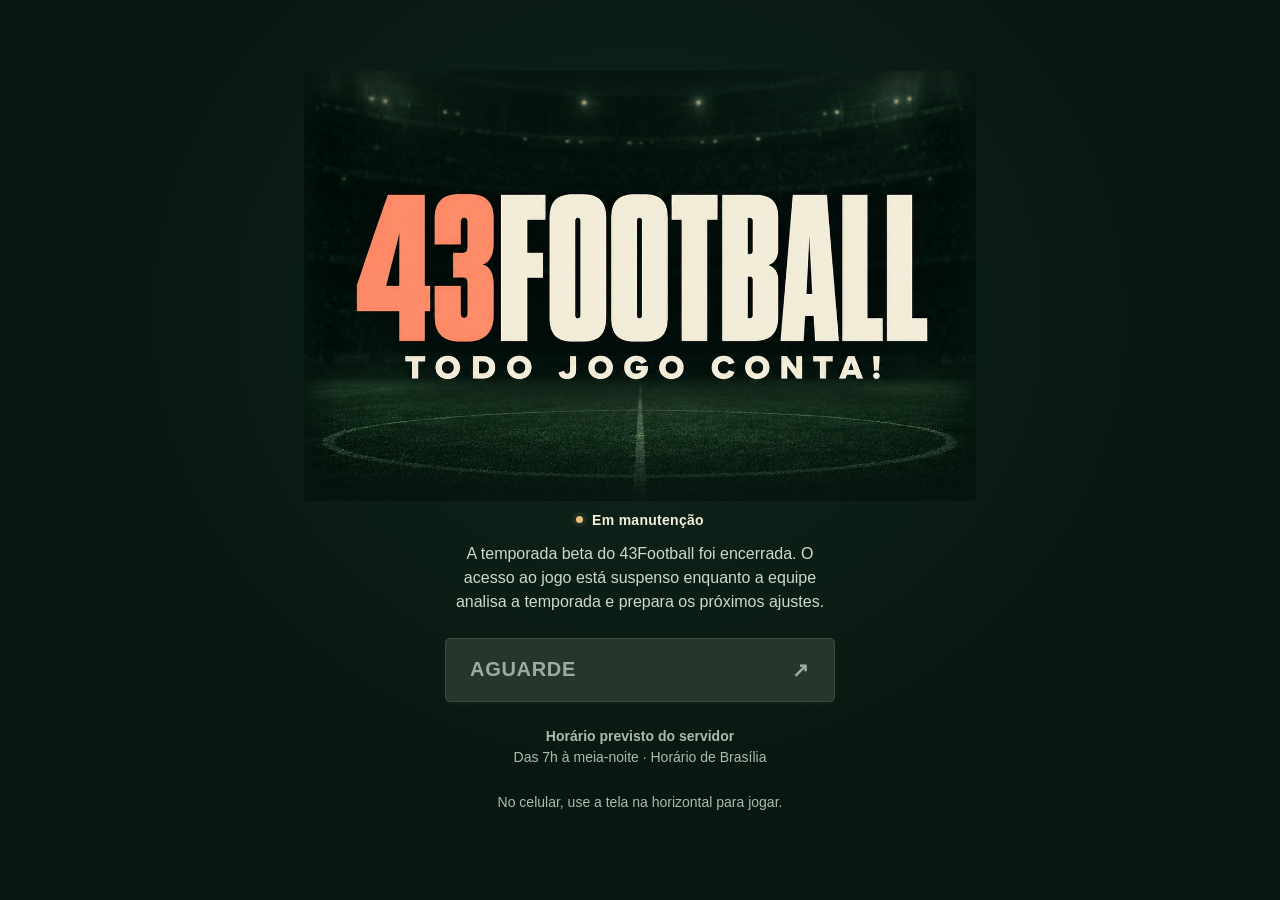
<file: index.html>
<!doctype html>
<html lang="pt-BR">
<head>
  <meta charset="utf-8">
  <meta name="viewport" content="width=device-width, initial-scale=1">
  <meta name="theme-color" content="#071610">
  <meta name="description" content="O endereço de entrada do 43Football. Todo jogo conta!">
  <meta name="referrer" content="no-referrer">
  <title>43Football — Entrar no jogo</title>
  <link rel="stylesheet" href="styles.css">
  <script src="app.js?v=availability-1" defer></script>
</head>
<body>
  <main class="entry">
    <h1 class="sr-only">43Football — Todo jogo conta!</h1>
    <div class="art"><img src="logo.png" width="1254" height="1254" alt="43Football. Todo jogo conta!" fetchpriority="high"></div>
    <section class="access" aria-label="Acesso ao jogo">
      <p class="state" id="state"><span class="dot" aria-hidden="true"></span><span id="status-text">Conferindo acesso</span></p>
      <p class="message" id="message" role="status">Aguarde um instante.</p>
      <a class="play disabled" id="play" aria-disabled="true"><span id="play-label">JOGAR</span><span aria-hidden="true">↗</span></a>
      <button id="retry" class="retry" type="button" hidden>Verificar novamente</button>
      <p class="hint"><strong>Horário previsto do servidor</strong><br>Das 7h à meia-noite · Horário de Brasília</p>
      <p class="hint">No celular, use a tela na horizontal para jogar.</p>
    </section>
    <noscript><p class="fallback">Ative o JavaScript do navegador para carregar o acesso ao jogo.</p></noscript>
  </main>
</body>
</html>
</file>
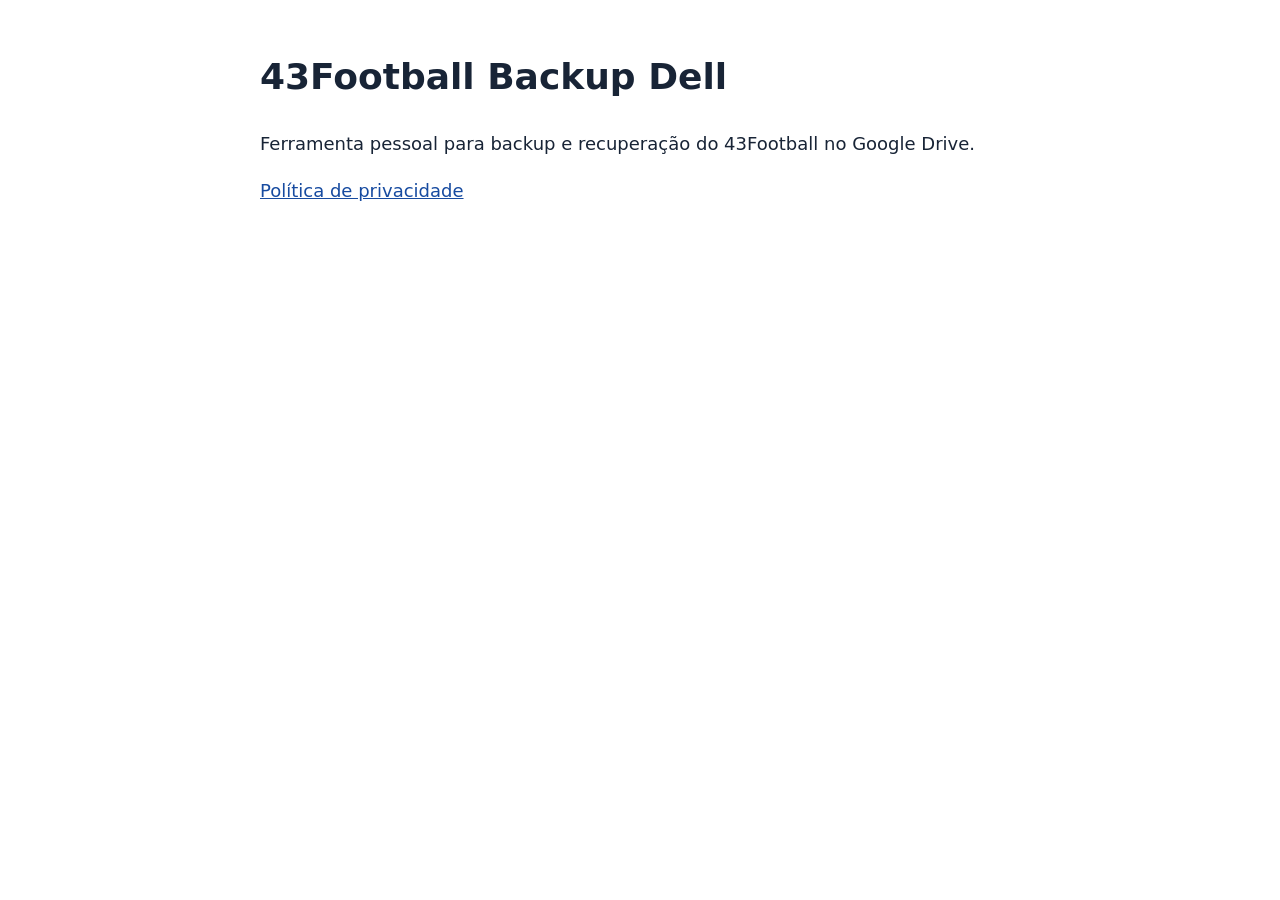
<file: backup-dell/index.html>
<!doctype html>
<html lang="pt-BR">
<meta charset="utf-8">
<meta name="viewport" content="width=device-width,initial-scale=1">
<title>43Football Backup Dell</title>
<style>body{font:18px/1.6 system-ui,sans-serif;max-width:760px;margin:48px auto;padding:0 24px;color:#182436}a{color:#174ba0}</style>
<main>
<h1>43Football Backup Dell</h1>
<p>Ferramenta pessoal para backup e recuperação do 43Football no Google Drive.</p>
<p><a href="privacidade.html">Política de privacidade</a></p>
</main>
</html>
</file>
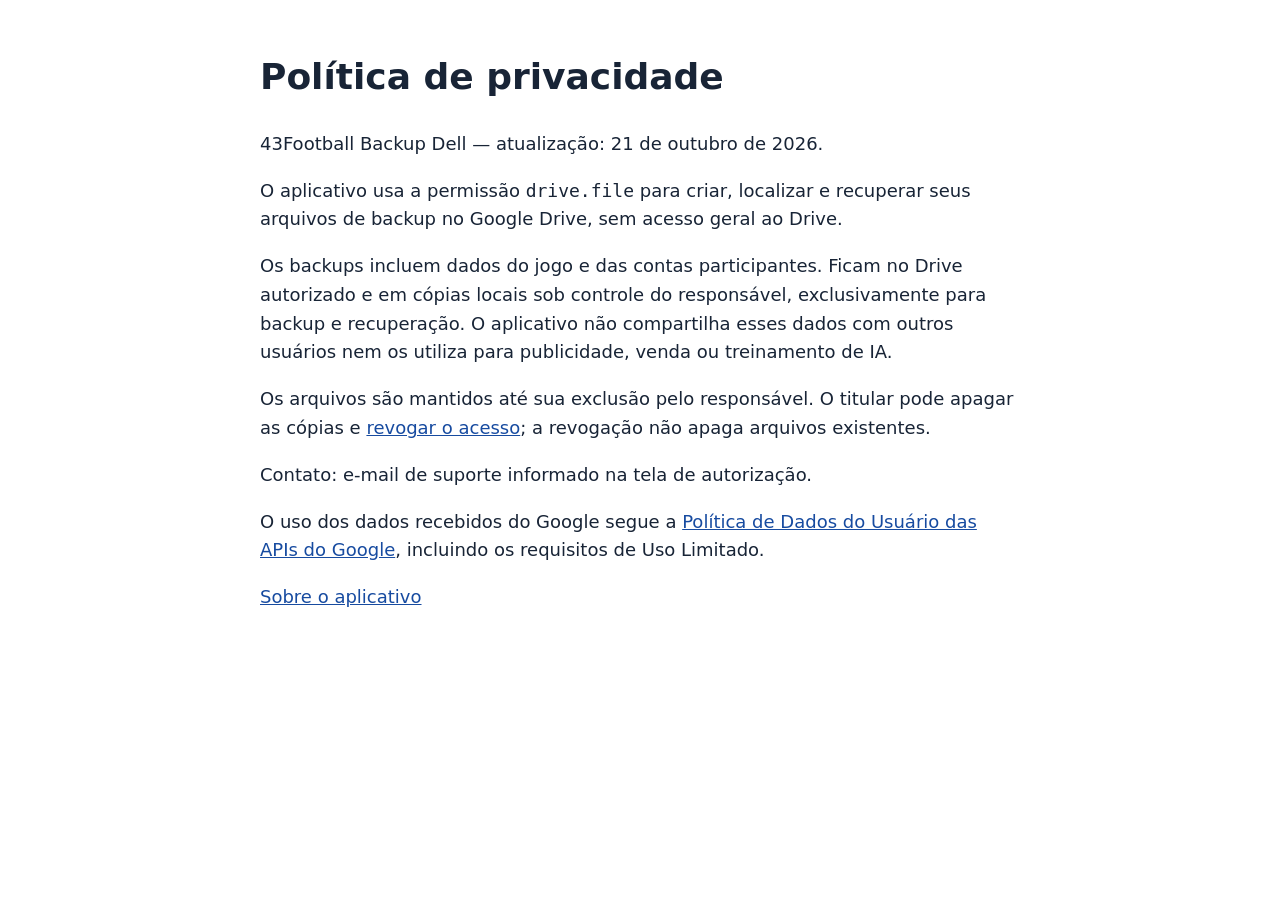
<file: backup-dell/privacidade.html>
<!doctype html>
<html lang="pt-BR">
<meta charset="utf-8">
<meta name="viewport" content="width=device-width,initial-scale=1">
<title>Privacidade — 43Football Backup Dell</title>
<style>body{font:18px/1.6 system-ui,sans-serif;max-width:760px;margin:48px auto;padding:0 24px;color:#182436}a{color:#174ba0}</style>
<main>
<h1>Política de privacidade</h1>
<p>43Football Backup Dell — atualização: 21 de outubro de 2026.</p>
<p>O aplicativo usa a permissão <code>drive.file</code> para criar, localizar e recuperar seus arquivos de backup no Google Drive, sem acesso geral ao Drive.</p>
<p>Os backups incluem dados do jogo e das contas participantes. Ficam no Drive autorizado e em cópias locais sob controle do responsável, exclusivamente para backup e recuperação. O aplicativo não compartilha esses dados com outros usuários nem os utiliza para publicidade, venda ou treinamento de IA.</p>
<p>Os arquivos são mantidos até sua exclusão pelo responsável. O titular pode apagar as cópias e <a href="https://myaccount.google.com/connections">revogar o acesso</a>; a revogação não apaga arquivos existentes.</p>
<p>Contato: e-mail de suporte informado na tela de autorização.</p>
<p>O uso dos dados recebidos do Google segue a <a href="https://developers.google.com/terms/api-services-user-data-policy">Política de Dados do Usuário das APIs do Google</a>, incluindo os requisitos de Uso Limitado.</p>
<p><a href="index.html">Sobre o aplicativo</a></p>
</main>
</html>
</file>
<file: styles.css>
:root{color-scheme:dark;--bg:#071610;--cream:#f4f0dc;--muted:#aeb9ae;--coral:#ff987c}
*{box-sizing:border-box}
html{min-height:100%;background:var(--bg)}
body{margin:0;min-height:100svh;display:grid;place-items:center;background:radial-gradient(ellipse at 50% 35%,#10271c 0,transparent 65%);color:var(--cream);font-family:Arial,Helvetica,sans-serif}
.entry{width:min(100%,720px);padding:24px 24px 40px;text-align:center}
.art{position:relative;width:100%;height:clamp(280px,48vh,430px);overflow:hidden;isolation:isolate}
.art:after{content:"";position:absolute;inset:0;box-shadow:inset 0 -30px 40px var(--bg),inset 0 10px 30px var(--bg);pointer-events:none}
.art img{display:block;width:100%;height:100%;object-fit:cover;object-position:50% 48%}
.access{position:relative;max-width:390px;margin:8px auto 0}
.state{display:inline-flex;align-items:center;gap:9px;margin:0;font-size:14px;font-weight:700;letter-spacing:.02em}
.dot{width:7px;height:7px;border-radius:50%;background:#9aa89b;box-shadow:0 0 0 4px #9aa89b13}
body[data-mode=online] .dot{background:#8bce9a;box-shadow:0 0 0 4px #8bce9a13}
body[data-mode=maintenance] .dot{background:#eac17b;box-shadow:0 0 0 4px #eac17b13}
.message{font-size:16px;line-height:1.5;min-height:24px;margin:14px 0 24px;color:#d0d8c9;text-wrap:balance}
.play{width:100%;min-height:64px;display:flex;align-items:center;justify-content:space-between;gap:20px;padding:19px 24px;background:linear-gradient(#ffa98d,var(--coral));border:1px solid #ffb8a0;border-radius:5px;box-shadow:0 3px 0 #a25e48,0 10px 35px #0003;color:#101c14;font-weight:900;font-size:20px;letter-spacing:.035em;text-decoration:none;transition:transform .12s,filter .12s}
.play:not(.disabled):hover{filter:brightness(1.07);transform:translateY(-1px)}
.play:focus-visible{outline:3px solid var(--cream);outline-offset:6px}
.play.disabled{background:#26362c;border-color:#3a4b3f;color:#9fab9f;box-shadow:0 3px 0 #101d15;cursor:default}
.retry{margin-top:18px;padding:10px 14px;border:1px solid var(--muted);border-radius:4px;background:transparent;color:var(--cream);font:inherit;font-size:14px;cursor:pointer}
.retry:focus-visible{outline:3px solid var(--cream);outline-offset:4px}
.hint{color:var(--muted);font-size:14px;line-height:1.5;margin:24px 0 0}
.fallback{font-size:16px;line-height:1.5}
.sr-only{position:absolute;width:1px;height:1px;padding:0;margin:-1px;overflow:hidden;clip:rect(0,0,0,0);white-space:nowrap;border:0}
@media(max-width:500px){.entry{padding:12px 20px 32px}.art{height:310px;margin-left:-12px;width:calc(100% + 24px)}.access{margin-top:0}}
@media(max-height:500px) and (min-width:600px){.entry{display:grid;grid-template-columns:1.15fr 1fr;align-items:center;gap:24px;width:min(960px,100%);padding:16px 24px}.art{height:260px}.access{margin:0}.message{margin:12px 0 18px}.hint{margin-top:18px}}
@media(prefers-reduced-motion:reduce){.play{transition:none}}
</file>
